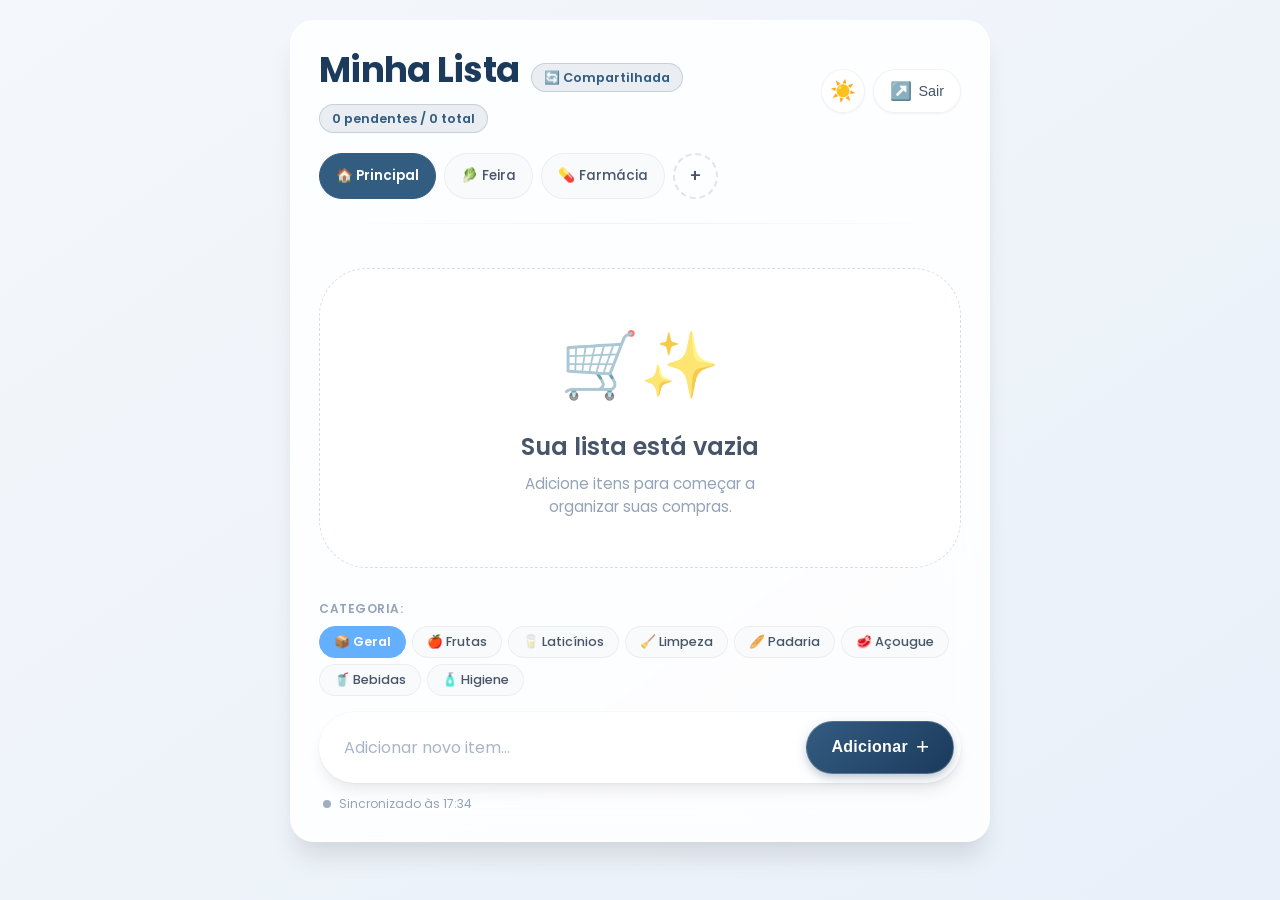
<file: index.html>
<!DOCTYPE html>
<html lang="pt-BR">
<head>
    <meta charset="UTF-8">
    <meta name="viewport" content="width=device-width, initial-scale=1.0, viewport-fit=cover">
    <title>Minha Lista · Compras 2026</title>
    
    <!-- Manifest e Assets -->
    <link rel="manifest" href="manifest.json">
    <link rel="shortcut icon" href="src/img/favicon.ico" type="image/x-icon">
    
    <!-- CSS Principal -->
    <link rel="stylesheet" href="src/css/index.css">
</head>
<body>
    <!-- Container de Notificações Toast -->
    <div id="toast-container" class="toast-container" aria-live="polite"></div>

    <!-- Modal de Confirmação -->
    <div id="confirm-modal" class="modal-overlay" style="display: none;">
        <div class="modal-card">
            <div class="modal-icon">⚠️</div>
            <h3 class="modal-title">Confirmar remoção</h3>
            <p class="modal-message" id="confirm-message">Tem certeza que deseja remover este item?</p>
            <div class="modal-actions">
                <button class="btn btn-cancel" id="confirm-cancel">Cancelar</button>
                <button class="btn btn-danger" id="confirm-ok">Remover</button>
            </div>
        </div>
    </div>

    <div class="app-container">
        <!-- Cabeçalho Moderno -->
        <header class="app-header">
            <div class="header-content">
                <div class="header-title-section">
                    <h1 class="app-titulo">Minha Lista</h1>
                    <span class="sync-badge" title="Sincronizado">🔄 Compartilhada</span>
                    <span class="item-count-badge" id="itemCount">0 itens</span>
                </div>
                <div class="header-actions">
                    <button class="theme-toggle" id="themeToggle" aria-label="Alternar tema">
                        <span class="theme-icon-light">☀️</span>
                        <span class="theme-icon-dark">🌙</span>
                    </button>
                    <button class="btn-icon" onclick="logout()" title="Sair da conta">
                        <span class="icon">↗️</span>
                        <span class="btn-text">Sair</span>
                    </button>
                </div>
            </div>
            
            <!-- Tabs de Múltiplas Listas -->
            <div class="list-tabs" id="listTabs">
                <button class="tab-btn active" data-list="principal">🏠 Principal</button>
                <button class="tab-btn" data-list="feira">🥬 Feira</button>
                <button class="tab-btn" data-list="farmacia">💊 Farmácia</button>
                <button class="tab-btn tab-add" id="addTabBtn" title="Nova lista">+</button>
            </div>
            
            <div class="header-divider"></div>
        </header>

        <!-- Conteúdo Principal -->
        <main class="app-main">
            <!-- Estado de Lista Vazia -->
            <div id="empty-state" class="empty-state" style="display: none;">
                <div class="empty-illustration">🛒✨</div>
                <h3>Sua lista está vazia</h3>
                <p>Adicione itens para começar a organizar suas compras.</p>
            </div>

            <!-- Resultados do Autocomplete/Histórico -->
            <div id="suggestions-container" class="suggestions-container" style="display: none;">
                <div class="suggestions-header">📋 Sugestões baseadas no histórico</div>
                <ul id="suggestions-list" class="suggestions-list"></ul>
            </div>

            <!-- Lista de Compras -->
            <ul id="lista" class="lista-compras">
                <!-- Itens serão inseridos via JS -->
            </ul>
        </main>

        <!-- Rodapé com Input de Adição -->
        <footer class="app-footer">
            <!-- Seletor de Categoria -->
            <div class="category-selector" id="categorySelector">
                <span class="category-label">Categoria:</span>
                <div class="category-chips">
                    <button class="category-chip active" data-category="geral">📦 Geral</button>
                    <button class="category-chip" data-category="frutas">🍎 Frutas</button>
                    <button class="category-chip" data-category="laticinios">🥛 Laticínios</button>
                    <button class="category-chip" data-category="limpeza">🧹 Limpeza</button>
                    <button class="category-chip" data-category="padaria">🥖 Padaria</button>
                    <button class="category-chip" data-category="acougue">🥩 Açougue</button>
                    <button class="category-chip" data-category="bebidas">🥤 Bebidas</button>
                    <button class="category-chip" data-category="higiene">🧴 Higiene</button>
                </div>
            </div>

            <div class="input-wrapper">
                <input type="text" id="item" class="input-add" placeholder="Adicionar novo item..." autocomplete="off" aria-label="Novo item">
                <button class="btn-add" id="btnAdd" aria-label="Adicionar item">
                    <span class="btn-add-text">Adicionar</span>
                    <span class="btn-add-icon">+</span>
                </button>
            </div>

            <!-- Indicador de Sincronização -->
            <div class="sync-indicator" id="syncIndicator">
                <span class="sync-dot"></span>
                <span class="sync-text">Todas as alterações salvas</span>
            </div>
        </footer>
    </div>

    <!-- Script de Tema (Anti-Flash) -->
    <script>
        (function() {
            const savedTheme = localStorage.getItem('theme');
            const systemPrefersDark = window.matchMedia('(prefers-color-scheme: dark)').matches;
            
            if (savedTheme === 'dark' || (!savedTheme && systemPrefersDark)) {
                document.documentElement.setAttribute('data-theme', 'dark');
            } else {
                document.documentElement.setAttribute('data-theme', 'light');
            }
        })();
    </script>

    <!-- Scripts da Aplicação -->
    <script type="module" src="app.js"></script>
    <script>
        // Registro do Service Worker
        if ('serviceWorker' in navigator) {
            window.addEventListener('load', () => {
                navigator.serviceWorker.register('/service-worker.js')
                    .then(registration => {
                        console.log('ServiceWorker registrado:', registration.scope);
                    })
                    .catch(error => {
                        console.log('Falha no ServiceWorker:', error);
                    });
            });
        }

        // Toggle de Tema
        const themeToggle = document.getElementById('themeToggle');
        
        function setTheme(theme) {
            document.documentElement.setAttribute('data-theme', theme);
            localStorage.setItem('theme', theme);
        }
        
        if (themeToggle) {
            themeToggle.addEventListener('click', () => {
                const currentTheme = document.documentElement.getAttribute('data-theme');
                const newTheme = currentTheme === 'dark' ? 'light' : 'dark';
                setTheme(newTheme);
            });
        }
        
        window.matchMedia('(prefers-color-scheme: dark)').addEventListener('change', (e) => {
            if (!localStorage.getItem('theme')) {
                setTheme(e.matches ? 'dark' : 'light');
            }
        });
    </script>
</body>
</html>
</file>
<file: src/css/index.css>
/* ===== IMPORTS & FONTS ===== */
@import url('https://fonts.googleapis.com/css2?family=Poppins:wght@300;400;500;600;700&display=swap');

/* ===== VARIÁVEIS BASE (Tema Claro - Padrão) ===== */
:root {
    /* Cores Principais */
    --primary-dark: #1B3A5C;
    --primary-base: #335C81;
    --primary-light: #65AFFF;
    --accent: #FFB347;
    
    /* Tema Claro */
    --bg-gradient-start: #F4F7FB;
    --bg-gradient-end: #E9F0F9;
    --surface-white: #FFFFFF;
    --surface-subtle: #F8FAFC;
    --surface-card: rgba(255, 255, 255, 0.85);
    
    --text-primary: #0F1825;
    --text-secondary: #475569;
    --text-tertiary: #94A3B8;
    --text-on-primary: #FFFFFF;
    --text-disabled: #A0AEC0;
    
    --shadow-xs: 0 1px 2px rgba(0, 0, 0, 0.05);
    --shadow-sm: 0 4px 6px -1px rgba(0, 0, 0, 0.05), 0 2px 4px -1px rgba(0, 0, 0, 0.03);
    --shadow-md: 0 10px 15px -3px rgba(0, 0, 0, 0.08), 0 4px 6px -2px rgba(0, 0, 0, 0.02);
    --shadow-lg: 0 20px 25px -5px rgba(0, 0, 0, 0.1), 0 10px 10px -5px rgba(0, 0, 0, 0.02);
    --shadow-focus: 0 0 0 4px rgba(101, 175, 255, 0.25);
    --shadow-card: 0 2px 8px rgba(0, 0, 0, 0.04), 0 4px 12px rgba(0, 0, 0, 0.02);
    --shadow-card-hover: 0 8px 20px -6px rgba(0, 0, 0, 0.1), 0 4px 12px -2px rgba(0, 0, 0, 0.05);
    
    --border-light: 1px solid rgba(255, 255, 255, 0.6);
    --border-subtle: 1px solid rgba(0, 0, 0, 0.05);
    --border-card: 1px solid rgba(255, 255, 255, 0.5);
    
    /* Bordas e Raio */
    --radius-card: 24px;
    --radius-item: 18px;
    --radius-input: 40px;
    --radius-button: 40px;
    
    /* Tipografia */
    --font-primary: "Poppins", sans-serif;
    
    /* Transições */
    --transition-fast: 0.15s ease;
    --transition-base: 0.25s cubic-bezier(0.4, 0, 0.2, 1);
    --transition-slow: 0.4s cubic-bezier(0.4, 0, 0.2, 1);
    --transition-theme: 0.3s ease;
}

/* ===== TEMA ESCURO ===== */
[data-theme="dark"] {
    --bg-gradient-start: #0F172A;
    --bg-gradient-end: #1E293B;
    --surface-white: #1E293B;
    --surface-subtle: #0F172A;
    --surface-card: rgba(30, 41, 59, 0.9);
    
    --text-primary: #F1F5F9;
    --text-secondary: #CBD5E1;
    --text-tertiary: #64748B;
    --text-on-primary: #FFFFFF;
    --text-disabled: #64748B;
    
    --shadow-xs: 0 1px 2px rgba(0, 0, 0, 0.3);
    --shadow-sm: 0 4px 6px -1px rgba(0, 0, 0, 0.3), 0 2px 4px -1px rgba(0, 0, 0, 0.2);
    --shadow-md: 0 10px 15px -3px rgba(0, 0, 0, 0.4), 0 4px 6px -2px rgba(0, 0, 0, 0.2);
    --shadow-lg: 0 20px 25px -5px rgba(0, 0, 0, 0.5), 0 10px 10px -5px rgba(0, 0, 0, 0.3);
    --shadow-focus: 0 0 0 4px rgba(101, 175, 255, 0.35);
    --shadow-card: 0 2px 8px rgba(0, 0, 0, 0.2), 0 4px 12px rgba(0, 0, 0, 0.15);
    --shadow-card-hover: 0 8px 20px -6px rgba(0, 0, 0, 0.4), 0 4px 12px -2px rgba(0, 0, 0, 0.2);
    
    --border-light: 1px solid rgba(255, 255, 255, 0.1);
    --border-subtle: 1px solid rgba(255, 255, 255, 0.05);
    --border-card: 1px solid rgba(255, 255, 255, 0.1);
}

/* ===== RESET & BASE ===== */
* {
    margin: 0;
    padding: 0;
    box-sizing: border-box;
}

body {
    font-family: var(--font-primary);
    background: linear-gradient(145deg, var(--bg-gradient-start) 0%, var(--bg-gradient-end) 100%);
    min-height: 100vh;
    display: flex;
    justify-content: center;
    align-items: flex-start;
    padding: 20px 20px 40px;
    color: var(--text-primary);
    line-height: 1.5;
    -webkit-font-smoothing: antialiased;
    transition: background var(--transition-theme);
}

/* ===== TOAST NOTIFICATIONS ===== */
.toast-container {
    position: fixed;
    top: 20px;
    right: 20px;
    z-index: 10000;
    display: flex;
    flex-direction: column;
    gap: 10px;
    max-width: 380px;
    width: 100%;
    pointer-events: none;
}

.toast {
    background: var(--surface-white);
    backdrop-filter: blur(20px);
    -webkit-backdrop-filter: blur(20px);
    border-radius: 16px;
    padding: 14px 18px;
    display: flex;
    align-items: center;
    gap: 12px;
    box-shadow: var(--shadow-lg);
    border: var(--border-card);
    transform: translateX(120%);
    opacity: 0;
    transition: all 0.3s cubic-bezier(0.4, 0, 0.2, 1);
    pointer-events: auto;
}

.toast-visible {
    transform: translateX(0);
    opacity: 1;
}

.toast-icon {
    font-size: 1.3rem;
    flex-shrink: 0;
}

.toast-message {
    font-size: 0.9rem;
    font-weight: 500;
    color: var(--text-primary);
    flex: 1;
}

.toast-close {
    background: none;
    border: none;
    font-size: 1.2rem;
    cursor: pointer;
    color: var(--text-tertiary);
    padding: 4px;
    border-radius: 8px;
    transition: all 0.2s;
    flex-shrink: 0;
}

.toast-close:hover {
    background: rgba(0, 0, 0, 0.05);
    color: var(--text-primary);
}

.toast-success {
    border-left: 4px solid #48BB78;
}

.toast-error {
    border-left: 4px solid #F56565;
}

.toast-warning {
    border-left: 4px solid #ED8936;
}

.toast-info {
    border-left: 4px solid #4299E1;
}

/* ===== MODAL DE CONFIRMAÇÃO ===== */
.modal-overlay {
    position: fixed;
    top: 0;
    left: 0;
    width: 100%;
    height: 100%;
    background: rgba(0, 0, 0, 0.5);
    backdrop-filter: blur(4px);
    -webkit-backdrop-filter: blur(4px);
    z-index: 9999;
    display: flex;
    align-items: center;
    justify-content: center;
    animation: fadeIn 0.2s ease;
}

.modal-card {
    background: var(--surface-white);
    border-radius: var(--radius-card);
    padding: 32px;
    max-width: 400px;
    width: 90%;
    text-align: center;
    box-shadow: var(--shadow-lg);
    border: var(--border-card);
}

.modal-icon {
    font-size: 3rem;
    margin-bottom: 16px;
}

.modal-title {
    font-size: 1.3rem;
    font-weight: 600;
    color: var(--text-primary);
    margin-bottom: 8px;
}

.modal-message {
    font-size: 0.95rem;
    color: var(--text-secondary);
    margin-bottom: 24px;
    line-height: 1.5;
}

.modal-actions {
    display: flex;
    gap: 12px;
    justify-content: center;
}

.btn {
    padding: 12px 24px;
    border-radius: 40px;
    font-weight: 600;
    font-size: 0.95rem;
    cursor: pointer;
    border: none;
    transition: all 0.2s;
    font-family: var(--font-primary);
}

.btn-cancel {
    background: var(--surface-subtle);
    color: var(--text-secondary);
    border: 1px solid rgba(0, 0, 0, 0.1);
}

.btn-cancel:hover {
    background: #E2E8F0;
}

.btn-danger {
    background: linear-gradient(135deg, #F56565 0%, #C53030 100%);
    color: white;
    box-shadow: 0 4px 12px rgba(245, 101, 101, 0.3);
}

.btn-danger:hover {
    transform: translateY(-1px);
    box-shadow: 0 6px 16px rgba(245, 101, 101, 0.4);
}

@keyframes fadeIn {
    from { opacity: 0; }
    to { opacity: 1; }
}

/* ===== CONTAINER PRINCIPAL DO APP ===== */
.app-container {
    max-width: 700px;
    width: 100%;
    margin: 0 auto;
    background: var(--surface-card);
    backdrop-filter: blur(20px);
    -webkit-backdrop-filter: blur(20px);
    border-radius: var(--radius-card);
    box-shadow: var(--shadow-lg), 0 0 0 1px rgba(255, 255, 255, 0.6) inset;
    overflow: hidden;
    display: flex;
    flex-direction: column;
    border: var(--border-light);
    transition: all var(--transition-base);
}

.app-container:hover {
    box-shadow: var(--shadow-lg), 0 0 0 1px rgba(255, 255, 255, 0.8) inset;
}

/* ===== CABEÇALHO ===== */
.app-header {
    padding: 28px 28px 0 28px;
}

.header-content {
    display: flex;
    justify-content: space-between;
    align-items: center;
}

.header-title-section {
    display: flex;
    align-items: baseline;
    gap: 12px;
    flex-wrap: wrap;
}

.app-titulo {
    font-size: 2.2rem;
    font-weight: 700;
    letter-spacing: -0.02em;
    color: var(--primary-dark);
    margin: 0;
    line-height: 1.2;
}

[data-theme="dark"] .app-titulo {
    color: var(--text-primary);
}

.sync-badge {
    background: rgba(51, 92, 129, 0.1);
    color: var(--primary-base);
    padding: 4px 12px;
    border-radius: 40px;
    font-size: 0.8rem;
    font-weight: 600;
    backdrop-filter: blur(4px);
    border: 0.5px solid rgba(51, 92, 129, 0.2);
    display: inline-flex;
    align-items: center;
    gap: 4px;
    white-space: nowrap;
}

[data-theme="dark"] .sync-badge {
    background: rgba(101, 175, 255, 0.15);
    color: var(--primary-light);
    border-color: rgba(101, 175, 255, 0.3);
}

.item-count-badge {
    background: rgba(51, 92, 129, 0.1);
    color: var(--primary-base);
    padding: 4px 12px;
    border-radius: 40px;
    font-size: 0.8rem;
    font-weight: 600;
    backdrop-filter: blur(4px);
    border: 0.5px solid rgba(51, 92, 129, 0.2);
    white-space: nowrap;
}

[data-theme="dark"] .item-count-badge {
    background: rgba(101, 175, 255, 0.15);
    color: var(--primary-light);
    border-color: rgba(101, 175, 255, 0.3);
}

.header-actions {
    display: flex;
    gap: 8px;
}

/* Toggle de Tema */
.theme-toggle {
    background: var(--surface-card);
    backdrop-filter: blur(12px);
    -webkit-backdrop-filter: blur(12px);
    border: var(--border-subtle);
    border-radius: 40px;
    padding: 10px;
    width: 44px;
    height: 44px;
    display: flex;
    align-items: center;
    justify-content: center;
    cursor: pointer;
    box-shadow: var(--shadow-xs);
    transition: all var(--transition-base);
    color: var(--text-primary);
    position: relative;
}

.theme-toggle:hover {
    transform: scale(1.05);
    box-shadow: var(--shadow-sm);
    background: var(--surface-white);
}

.theme-toggle:active {
    transform: scale(0.95);
}

.theme-icon-light,
.theme-icon-dark {
    font-size: 1.3rem;
    position: absolute;
    transition: all var(--transition-base);
}

.theme-icon-light {
    opacity: 1;
    transform: rotate(0deg);
}

.theme-icon-dark {
    opacity: 0;
    transform: rotate(-90deg);
}

[data-theme="dark"] .theme-icon-light {
    opacity: 0;
    transform: rotate(90deg);
}

[data-theme="dark"] .theme-icon-dark {
    opacity: 1;
    transform: rotate(0deg);
}

.btn-icon {
    background: rgba(255, 255, 255, 0.5);
    border: 0.5px solid rgba(0, 0, 0, 0.05);
    border-radius: var(--radius-button);
    padding: 10px 16px;
    display: flex;
    align-items: center;
    gap: 6px;
    cursor: pointer;
    transition: all var(--transition-base);
    color: var(--text-secondary);
    font-weight: 500;
    font-size: 0.9rem;
    box-shadow: var(--shadow-xs);
    backdrop-filter: blur(4px);
}

[data-theme="dark"] .btn-icon {
    background: rgba(30, 41, 59, 0.8);
    border-color: rgba(255, 255, 255, 0.1);
}

.btn-icon:hover {
    background: var(--surface-white);
    color: var(--primary-dark);
    box-shadow: var(--shadow-sm);
    border-color: rgba(51, 92, 129, 0.15);
    transform: translateY(-1px);
}

.btn-icon:active {
    transform: translateY(1px);
    box-shadow: var(--shadow-xs);
}

.btn-icon .icon {
    font-size: 1.1rem;
}

/* Tabs de Múltiplas Listas */
.list-tabs {
    display: flex;
    gap: 8px;
    margin-top: 20px;
    overflow-x: auto;
    padding-bottom: 4px;
    scrollbar-width: none;
}

.list-tabs::-webkit-scrollbar {
    display: none;
}

.tab-btn {
    background: var(--surface-subtle);
    border: 1px solid rgba(0, 0, 0, 0.05);
    border-radius: 40px;
    padding: 8px 16px;
    font-size: 0.85rem;
    font-weight: 500;
    cursor: pointer;
    white-space: nowrap;
    transition: all 0.2s;
    color: var(--text-secondary);
    font-family: var(--font-primary);
}

.tab-btn:hover {
    background: var(--surface-white);
    box-shadow: var(--shadow-sm);
}

.tab-btn.active {
    background: var(--primary-base);
    color: white;
    border-color: var(--primary-base);
    font-weight: 600;
}

.tab-add {
    background: transparent;
    border: 2px dashed rgba(0, 0, 0, 0.1);
    font-size: 1.1rem;
    padding: 8px 14px;
}

[data-theme="dark"] .tab-add {
    border-color: rgba(255, 255, 255, 0.2);
}

.tab-add:hover {
    border-color: var(--primary-light);
    color: var(--primary-light);
}

.header-divider {
    margin-top: 20px;
    height: 1px;
    background: linear-gradient(to right, transparent, rgba(0, 0, 0, 0.05), transparent);
}

[data-theme="dark"] .header-divider {
    background: linear-gradient(to right, transparent, rgba(255, 255, 255, 0.1), transparent);
}

/* ===== ÁREA PRINCIPAL (LISTA) ===== */
.app-main {
    padding: 24px 28px;
    flex: 1;
    min-height: 300px;
    max-height: 60vh;
    overflow-y: auto;
    scroll-behavior: smooth;
}

.app-main::-webkit-scrollbar {
    width: 6px;
}

.app-main::-webkit-scrollbar-track {
    background: transparent;
}

.app-main::-webkit-scrollbar-thumb {
    background: rgba(0, 0, 0, 0.1);
    border-radius: 10px;
}

.app-main::-webkit-scrollbar-thumb:hover {
    background: rgba(0, 0, 0, 0.2);
}

[data-theme="dark"] .app-main::-webkit-scrollbar-thumb {
    background: rgba(255, 255, 255, 0.2);
}

[data-theme="dark"] .app-main::-webkit-scrollbar-thumb:hover {
    background: rgba(255, 255, 255, 0.3);
}

/* Estado Vazio */
.empty-state {
    display: flex;
    flex-direction: column;
    align-items: center;
    justify-content: center;
    text-align: center;
    padding: 48px 24px;
    color: var(--text-tertiary);
    background: rgba(255, 255, 255, 0.4);
    border-radius: 48px;
    margin-top: 20px;
    backdrop-filter: blur(4px);
    border: 1px dashed rgba(51, 92, 129, 0.2);
    transition: all var(--transition-base);
}

[data-theme="dark"] .empty-state {
    background: rgba(30, 41, 59, 0.5);
    border-color: rgba(101, 175, 255, 0.2);
}

.empty-illustration {
    font-size: 4rem;
    margin-bottom: 16px;
    opacity: 0.7;
}

.empty-state h3 {
    font-size: 1.5rem;
    font-weight: 600;
    color: var(--text-secondary);
    margin-bottom: 8px;
}

.empty-state p {
    font-size: 0.95rem;
    max-width: 240px;
}

/* Sugestões/Autocomplete */
.suggestions-container {
    background: var(--surface-white);
    border-radius: 16px;
    padding: 16px;
    margin-bottom: 20px;
    box-shadow: var(--shadow-md);
    border: var(--border-card);
    animation: slideDown 0.2s ease;
}

@keyframes slideDown {
    from {
        opacity: 0;
        transform: translateY(-8px);
    }
    to {
        opacity: 1;
        transform: translateY(0);
    }
}

.suggestions-header {
    font-size: 0.8rem;
    font-weight: 600;
    color: var(--text-tertiary);
    margin-bottom: 8px;
    padding-bottom: 8px;
    border-bottom: 1px solid rgba(0, 0, 0, 0.05);
}

[data-theme="dark"] .suggestions-header {
    border-bottom-color: rgba(255, 255, 255, 0.1);
}

.suggestions-list {
    list-style: none;
    display: flex;
    flex-direction: column;
    gap: 4px;
}

.suggestion-item {
    padding: 10px 14px;
    border-radius: 12px;
    cursor: pointer;
    transition: all 0.2s;
    display: flex;
    align-items: center;
    gap: 10px;
    font-size: 0.95rem;
}

.suggestion-item:hover {
    background: var(--surface-subtle);
}

.suggestion-icon {
    font-size: 1rem;
    opacity: 0.6;
}

.suggestion-text strong {
    color: var(--primary-base);
    font-weight: 600;
}

/* Lista de Compras */
.lista-compras {
    list-style: none;
    display: flex;
    flex-direction: column;
    gap: 12px;
}

/* Item Card */
.item-card {
    background: var(--surface-white);
    border-radius: var(--radius-item);
    padding: 8px 8px 8px 20px;
    display: flex;
    align-items: center;
    justify-content: space-between;
    box-shadow: var(--shadow-card);
    border: var(--border-card);
    transition: all var(--transition-base);
    animation: itemAppear 0.3s var(--transition-base) forwards;
    backdrop-filter: blur(4px);
    position: relative;
    overflow: hidden;
}

.item-card::before {
    content: '';
    position: absolute;
    left: 0;
    top: 0;
    bottom: 0;
    width: 4px;
    background: var(--primary-light);
    border-radius: 4px 0 0 4px;
}

.item-card.checked {
    opacity: 0.7;
}

.item-card.checked::before {
    background: #48BB78;
}

@keyframes itemAppear {
    from {
        opacity: 0;
        transform: translateY(8px);
    }
    to {
        opacity: 1;
        transform: translateY(0);
    }
}

.item-card:hover {
    box-shadow: var(--shadow-card-hover);
    border-color: rgba(51, 92, 129, 0.1);
    transform: translateY(-2px);
    background: var(--surface-card);
}

[data-theme="dark"] .item-card:hover {
    border-color: rgba(101, 175, 255, 0.2);
}

/* Checkbox Customizado */
.item-checkbox {
    display: flex;
    align-items: center;
    gap: 14px;
    cursor: pointer;
    flex: 1;
    user-select: none;
}

.checkbox-input {
    position: absolute;
    opacity: 0;
    width: 0;
    height: 0;
}

.checkbox-custom {
    width: 24px;
    height: 24px;
    border-radius: 8px;
    border: 2px solid var(--primary-light);
    background: var(--surface-white);
    display: inline-flex;
    align-items: center;
    justify-content: center;
    transition: all var(--transition-fast);
    box-shadow: inset 0 1px 3px rgba(0,0,0,0.05);
    position: relative;
    flex-shrink: 0;
}

[data-theme="dark"] .checkbox-custom {
    background: var(--surface-subtle);
}

.checkbox-input:checked + .checkbox-custom::after {
    content: "✓";
    color: white;
    font-size: 16px;
    font-weight: bold;
    line-height: 1;
    animation: checkBounce 0.3s ease;
}

@keyframes checkBounce {
    0% { transform: scale(0); }
    50% { transform: scale(1.3); }
    100% { transform: scale(1); }
}

.checkbox-input:checked + .checkbox-custom {
    background: #48BB78;
    border-color: #48BB78;
    box-shadow: 0 4px 8px rgba(72, 187, 120, 0.3);
}

.checkbox-input:focus-visible + .checkbox-custom {
    box-shadow: var(--shadow-focus);
}

.item-category-emoji {
    font-size: 1.2rem;
    flex-shrink: 0;
}

.item-text {
    font-size: 1.1rem;
    font-weight: 500;
    color: var(--text-primary);
    transition: all var(--transition-base);
    word-break: break-word;
    padding-right: 8px;
}

.checkbox-input:checked ~ .item-text {
    text-decoration: line-through;
    color: var(--text-disabled);
    font-weight: 400;
}

/* Input de Edição Inline */
.item-edit-input {
    font-size: 1.1rem;
    font-weight: 500;
    color: var(--text-primary);
    background: var(--surface-subtle);
    border: 2px solid var(--primary-light);
    border-radius: 12px;
    padding: 6px 12px;
    font-family: var(--font-primary);
    width: 100%;
    outline: none;
}

.item-actions {
    display: flex;
    gap: 4px;
    flex-shrink: 0;
}

.btn-edit {
    background: transparent;
    border: none;
    color: var(--text-tertiary);
    width: 36px;
    height: 36px;
    border-radius: 10px;
    display: flex;
    align-items: center;
    justify-content: center;
    font-size: 1rem;
    cursor: pointer;
    transition: all var(--transition-base);
    flex-shrink: 0;
    opacity: 0.6;
}

.btn-edit:hover {
    background: rgba(66, 153, 225, 0.1);
    opacity: 1;
}

.btn-delete {
    background: transparent;
    border: none;
    color: var(--text-tertiary);
    width: 44px;
    height: 44px;
    border-radius: 14px;
    display: flex;
    align-items: center;
    justify-content: center;
    font-size: 1.3rem;
    cursor: pointer;
    transition: all var(--transition-base);
    flex-shrink: 0;
    opacity: 0.7;
}

.btn-delete:hover {
    background: rgba(239, 68, 68, 0.1);
    color: #EF4444;
    opacity: 1;
    transform: scale(1.05);
}

.btn-delete:active {
    transform: scale(0.95);
    background: rgba(239, 68, 68, 0.2);
}

/* ===== SELEITOR DE CATEGORIA ===== */
.category-selector {
    margin-bottom: 16px;
}

.category-label {
    font-size: 0.75rem;
    font-weight: 600;
    color: var(--text-tertiary);
    text-transform: uppercase;
    letter-spacing: 0.5px;
    margin-bottom: 8px;
    display: block;
}

.category-chips {
    display: flex;
    flex-wrap: wrap;
    gap: 6px;
}

.category-chip {
    background: var(--surface-subtle);
    border: 1px solid rgba(0, 0, 0, 0.05);
    border-radius: 40px;
    padding: 6px 14px;
    font-size: 0.8rem;
    font-weight: 500;
    cursor: pointer;
    transition: all 0.2s;
    color: var(--text-secondary);
    font-family: var(--font-primary);
    white-space: nowrap;
}

.category-chip:hover {
    background: var(--surface-white);
    box-shadow: var(--shadow-xs);
}

.category-chip.active {
    background: var(--primary-light);
    color: white;
    border-color: var(--primary-light);
    font-weight: 600;
}

/* ===== RODAPÉ (INPUT DE ADIÇÃO) ===== */
.app-footer {
    padding: 0 28px 28px 28px;
    margin-top: 8px;
}

.input-wrapper {
    display: flex;
    align-items: center;
    gap: 12px;
    background: var(--surface-white);
    padding: 6px 6px 6px 24px;
    border-radius: var(--radius-input);
    box-shadow: var(--shadow-md), 0 0 0 1px rgba(0, 0, 0, 0.02);
    transition: box-shadow var(--transition-base), border-color var(--transition-base);
    border: 1px solid transparent;
}

[data-theme="dark"] .input-wrapper {
    box-shadow: var(--shadow-md), 0 0 0 1px rgba(255, 255, 255, 0.05);
}

.input-wrapper:focus-within {
    box-shadow: var(--shadow-focus), 0 0 0 1px var(--primary-light);
    border-color: var(--primary-light);
}

.input-add {
    flex: 1;
    border: none;
    padding: 16px 0;
    font-size: 1rem;
    background: transparent;
    outline: none;
    font-family: var(--font-primary);
    font-weight: 500;
    color: var(--text-primary);
}

.input-add::placeholder {
    color: var(--text-tertiary);
    font-weight: 400;
    opacity: 0.8;
}

.btn-add {
    background: linear-gradient(135deg, var(--primary-base) 0%, var(--primary-dark) 100%);
    color: white;
    border: none;
    padding: 14px 24px;
    border-radius: 36px;
    font-weight: 600;
    font-size: 1rem;
    display: flex;
    align-items: center;
    gap: 8px;
    cursor: pointer;
    transition: all var(--transition-base);
    box-shadow: var(--shadow-sm), 0 4px 12px rgba(51, 92, 129, 0.25);
    border: 0.5px solid rgba(255, 255, 255, 0.2);
    white-space: nowrap;
}

.btn-add:hover {
    transform: translateY(-2px);
    box-shadow: var(--shadow-md), 0 6px 16px rgba(51, 92, 129, 0.35);
    filter: brightness(1.05);
}

.btn-add:active {
    transform: translateY(1px);
    box-shadow: var(--shadow-xs);
    filter: brightness(0.95);
}

.btn-add-icon {
    font-size: 1.4rem;
    line-height: 1;
    font-weight: 400;
}

.btn-add-text {
    letter-spacing: 0.3px;
}

/* Indicador de Sincronização */
.sync-indicator {
    display: flex;
    align-items: center;
    gap: 8px;
    margin-top: 12px;
    padding: 0 4px;
}

.sync-dot {
    width: 8px;
    height: 8px;
    border-radius: 50%;
    background: #A0AEC0;
    transition: background 0.3s;
}

.sync-text {
    font-size: 0.75rem;
    color: var(--text-tertiary);
    font-weight: 400;
}

/* ===== RESPONSIVIDADE ===== */
@media (max-width: 600px) {
    body {
        padding: 12px;
        align-items: stretch;
    }
    
    .app-container {
        border-radius: 32px;
    }
    
    .app-header {
        padding: 24px 20px 0 20px;
    }
    
    .app-titulo {
        font-size: 1.9rem;
    }
    
    .sync-badge,
    .item-count-badge {
        font-size: 0.7rem;
        padding: 3px 10px;
    }
    
    .btn-icon .btn-text {
        display: none;
    }
    
    .btn-icon {
        padding: 10px 14px;
    }
    
    .theme-toggle {
        width: 40px;
        height: 40px;
    }
    
    .app-main {
        padding: 20px 20px;
        max-height: 55vh;
    }
    
    .item-text {
        font-size: 1rem;
    }
    
    .app-footer {
        padding: 0 20px 24px 20px;
    }
    
    .input-wrapper {
        padding: 4px 4px 4px 18px;
    }
    
    .btn-add {
        padding: 12px 18px;
    }
    
    .btn-add-text {
        display: none;
    }
    
    .btn-add-icon {
        font-size: 1.6rem;
    }
    
    .category-chips {
        gap: 4px;
    }
    
    .category-chip {
        padding: 5px 10px;
        font-size: 0.75rem;
    }
    
    .toast-container {
        left: 12px;
        right: 12px;
        max-width: calc(100% - 24px);
    }
}

@media (max-width: 380px) {
    .app-titulo {
        font-size: 1.6rem;
    }
    
    .sync-badge {
        display: none;
    }
    
    .checkbox-custom {
        width: 22px;
        height: 22px;
    }
}

/* ===== ANIMAÇÃO DE ENTRADA ===== */
@keyframes fadeInUp {
    from {
        opacity: 0;
        transform: translateY(20px);
    }
    to {
        opacity: 1;
        transform: translateY(0);
    }
}

.app-container {
    animation: fadeInUp 0.5s var(--transition-base) forwards;
}
</file>
